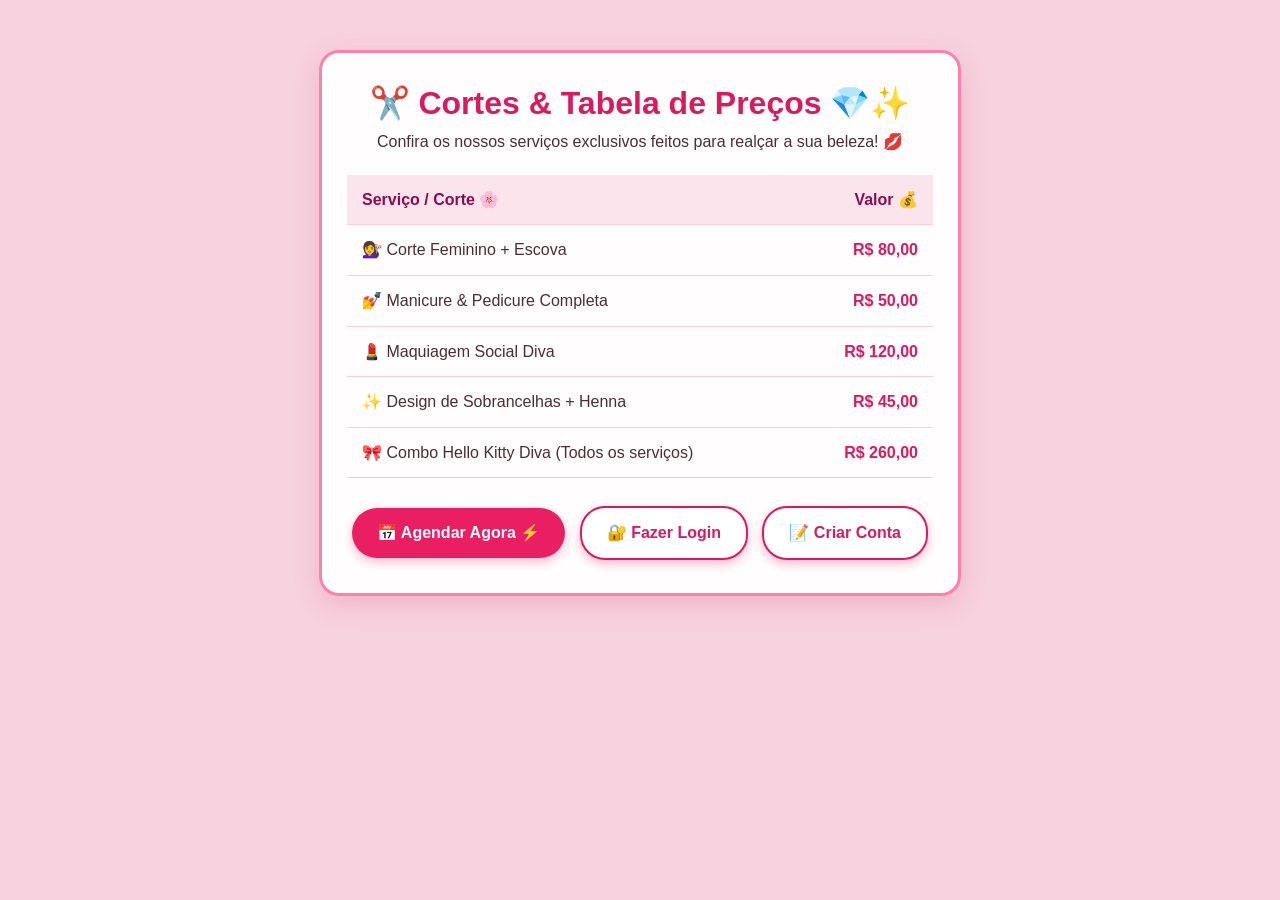
<file: cortesepreços.html>
<!DOCTYPE html>
<html lang="pt-BR">

<head>
    <meta charset="UTF-8">
    <meta name="viewport" content="width=device-width, initial-scale=1.0">
    <title>Salão Anala - Cortes & Preços ✂️💎</title>
    <link rel="stylesheet" href="style.css">
    <style>
        body {
            background-color: #f7d2df;
            background-image: url('https://lh3.googleusercontent.com/rd-gg-dl/[base64]s1024-rj');
            background-repeat: repeat;
            background-size: 350px;
            background-attachment: fixed;
            font-family: 'Segoe UI', Tahoma, Geneva, Verdana, sans-serif;
            margin: 0;
            padding: 20px;
            color: #4a2e35;
        }

        .container-precos {
            max-width: 650px;
            margin: 30px auto;
            background-color: rgba(255, 255, 255, 0.95);
            border: 3px solid #ff80ab;
            border-radius: 20px;
            padding: 25px;
            box-shadow: 0 8px 24px rgba(219, 112, 147, 0.3);
            text-align: center;
        }

        h1 {
            color: #d81b60;
            margin-top: 0;
        }

        .tabela-precos {
            width: 100%;
            border-collapse: collapse;
            margin: 20px 0;
        }

        .tabela-precos th, .tabela-precos td {
            padding: 12px 15px;
            border-bottom: 1px solid #ffcdd2;
            text-align: left;
        }

        .tabela-precos th {
            background-color: #fce4ec;
            color: #880e4f;
            font-size: 1rem;
        }

        .tabela-precos td.preco {
            font-weight: bold;
            color: #d81b60;
            text-align: right;
        }

        .btn-acao {
            display: inline-block;
            background-color: #e91e63;
            color: #ffffff;
            padding: 12px 25px;
            border-radius: 25px;
            font-weight: bold;
            text-decoration: none;
            margin: 8px 5px;
            transition: background-color 0.3s;
            box-shadow: 0 4px 10px rgba(233, 30, 99, 0.3);
        }

        .btn-acao:hover {
            background-color: #c2185b;
        }

        .btn-outline {
            background-color: #ffffff;
            color: #d81b60;
            border: 2px solid #d81b60;
        }

        .btn-outline:hover {
            background-color: #fce4ec;
        }
    </style>
</head>

<body>

    <div class="container-precos">
        <h1>✂️ Cortes & Tabela de Preços 💎✨</h1>
        <p>Confira os nossos serviços exclusivos feitos para realçar a sua beleza! 💋</p>

        <table class="tabela-precos">
            <thead>
                <tr>
                    <th>Serviço / Corte 🌸</th>
                    <th style="text-align: right;">Valor 💰</th>
                </tr>
            </thead>
            <tbody>
                <tr>
                    <td>💇‍♀️ Corte Feminino + Escova</td>
                    <td class="preco">R$ 80,00</td>
                </tr>
                <tr>
                    <td>💅 Manicure & Pedicure Completa</td>
                    <td class="preco">R$ 50,00</td>
                </tr>
                <tr>
                    <td>💄 Maquiagem Social Diva</td>
                    <td class="preco">R$ 120,00</td>
                </tr>
                <tr>
                    <td>✨ Design de Sobrancelhas + Henna</td>
                    <td class="preco">R$ 45,00</td>
                </tr>
                <tr>
                    <td>🎀 Combo Hello Kitty Diva (Todos os serviços)</td>
                    <td class="preco">R$ 260,00</td>
                </tr>
            </tbody>
        </table>

        <div>
            <a href="index.html#agendamento" class="btn-acao">📅 Agendar Agora ⚡</a>
            <a href="login.html" class="btn-acao btn-outline">🔐 Fazer Login</a>
            <a href="cadastro.html" class="btn-acao btn-outline">📝 Criar Conta</a>
        </div>
    </div>

</body>

</html>
</file>
<file: style.css>
/* ==========================================================================
   1. RESET E CONFIGURAÇÕES DO BODY (Fundo Hello Kitty Rosa)
   ========================================================================== */
* {
    margin: 0;
    padding: 0;
    box-sizing: border-box;
    font-family: 'Segoe UI', Tahoma, Geneva, Verdana, sans-serif;
}

body {
    display: flex;
    flex-direction: column;
    min-height: 100vh;
    color: #4a1525;
    line-height: 1.6;
    
    /* Fundo Temático Rosa com Imagem da Hello Kitty */
    background: linear-gradient(rgba(255, 240, 245, 0.85), rgba(255, 240, 245, 0.85)),
                url('https://encrypted-tbn1.gstatic.com/licensed-image?q=tbn:ANd9GcR0kwEVVfbafMCP8lWcQRqBcpwub8QaYOZ23l4CEl1OXFR58AE6Hn_0cZXO9DuEJfrZnRidzPEoZnBOafU') repeat center center;
    background-size: 300px;
    background-attachment: fixed;
}

/* ==========================================================================
   2. ESTILIZAÇÃO DO HEADER (Cabeçalho / Menu Fixo)
   ========================================================================== */
header#main-header {
    position: fixed;
    top: 0;
    left: 0;
    width: 100%;
    background-color: #d81b60; /* Rosa Choque Elegante */
    box-shadow: 0 4px 12px rgba(216, 27, 96, 0.3);
    z-index: 1000;
}

.header-container {
    max-width: 1200px;
    margin: 0 auto;
    display: flex;
    justify-content: space-between;
    align-items: center;
    padding: 12px 20px;
}

.brand h1 {
    color: #ffffff;
    font-size: 1.6rem;
    font-weight: 700;
}

.tagline {
    color: #fce4ec;
    font-size: 0.85rem;
}

/* Navegação e Links do Menu */
.nav-menu {
    display: flex;
    list-style: none;
    gap: 10px;
}

.nav-link {
    display: block;
    padding: 10px 18px;
    color: #ffffff;
    text-decoration: none;
    font-weight: 600;
    border-radius: 20px;
    transition: all 0.25s ease-in-out;
}

/* Interatividades do Menu */
.nav-link:hover {
    background-color: #ff80ab; /* Muda de cor ao passar o mouse */
    color: #ffffff;
    transform: translateY(-2px);
}

.nav-link:active {
    background-color: #c2185b; /* Efeito visual nítido ao clicar */
    transform: translateY(0);
}

.nav-link:focus {
    outline: 3px solid #ffffff; /* Destaque ao focar via teclado */
    outline-offset: 2px;
}

/* ==========================================================================
   3. ESTILIZAÇÃO DO MAIN (Conteúdo Principal)
   ========================================================================== */
main#main-content {
    flex: 1;
    display: flex;
    flex-direction: column;
    align-items: center;
    justify-content: center;
    padding: 140px 20px 60px 20px;
}

.hero-section {
    max-width: 750px;
    text-align: center;
    background-color: rgba(255, 255, 255, 0.95);
    padding: 40px;
    border-radius: 20px;
    border: 2px solid #ff80ab;
    box-shadow: 0 8px 24px rgba(216, 27, 96, 0.15);
}

.main-title {
    font-size: 2.2rem;
    color: #880e4f;
    margin-bottom: 15px;
}

.main-description {
    font-size: 1.1rem;
    margin-bottom: 25px;
    color: #4a1525;
}

/* Estilização para Campos de Formulários e Foco */
input, select, textarea {
    width: 100%;
    padding: 12px;
    margin-top: 6px;
    margin-bottom: 16px;
    border: 2px solid #f8bbd0;
    border-radius: 10px;
    font-size: 1rem;
    transition: all 0.25s ease;
}

/* Interatividade FOCUS em Campos de Entrada */
input:focus, select:focus, textarea:focus {
    border-color: #d81b60;
    outline: none;
    box-shadow: 0 0 8px rgba(216, 27, 96, 0.4);
    background-color: #fff8fa;
}

/* ==========================================================================
   4. PADRONIZAÇÃO DE BOTÕES (Idênticos em Todas as Páginas)
   ========================================================================== */
.btn {
    display: inline-block;
    padding: 14px 32px;
    font-size: 1rem;
    font-weight: 700;
    text-align: center;
    text-decoration: none;
    border-radius: 30px;
    border: none;
    cursor: pointer;
    transition: all 0.25s ease-in-out;
    box-shadow: 0 4px 10px rgba(216, 27, 96, 0.25);
}

.btn-primary {
    background-color: #d81b60;
    color: #ffffff;
}

/* Interatividade HOVER (Ao passar o mouse) */
.btn-primary:hover {
    background-color: #ff4081;
    transform: translateY(-3px);
    box-shadow: 0 6px 15px rgba(255, 64, 129, 0.4);
}

/* Interatividade ACTIVE (Ao clicar no botão) */
.btn-primary:active {
    background-color: #ad1457;
    transform: translateY(1px);
    box-shadow: 0 2px 6px rgba(173, 20, 87, 0.4);
}

/* Interatividade FOCUS (Ao focar com Tab / Teclado) */
.btn-primary:focus {
    outline: 3px solid #880e4f;
    outline-offset: 3px;
}

/* ==========================================================================
   5. ESTILIZAÇÃO DO FOOTER (Rodapé)
   ========================================================================== */
footer#main-footer {
    background-color: #880e4f;
    color: #fce4ec;
    text-align: center;
    padding: 20px;
    font-size: 0.9rem;
    border-top: 3px solid #ff80ab;
    margin-top: auto;
}

.footer-container p {
    margin: 4px 0;
}
</file>
